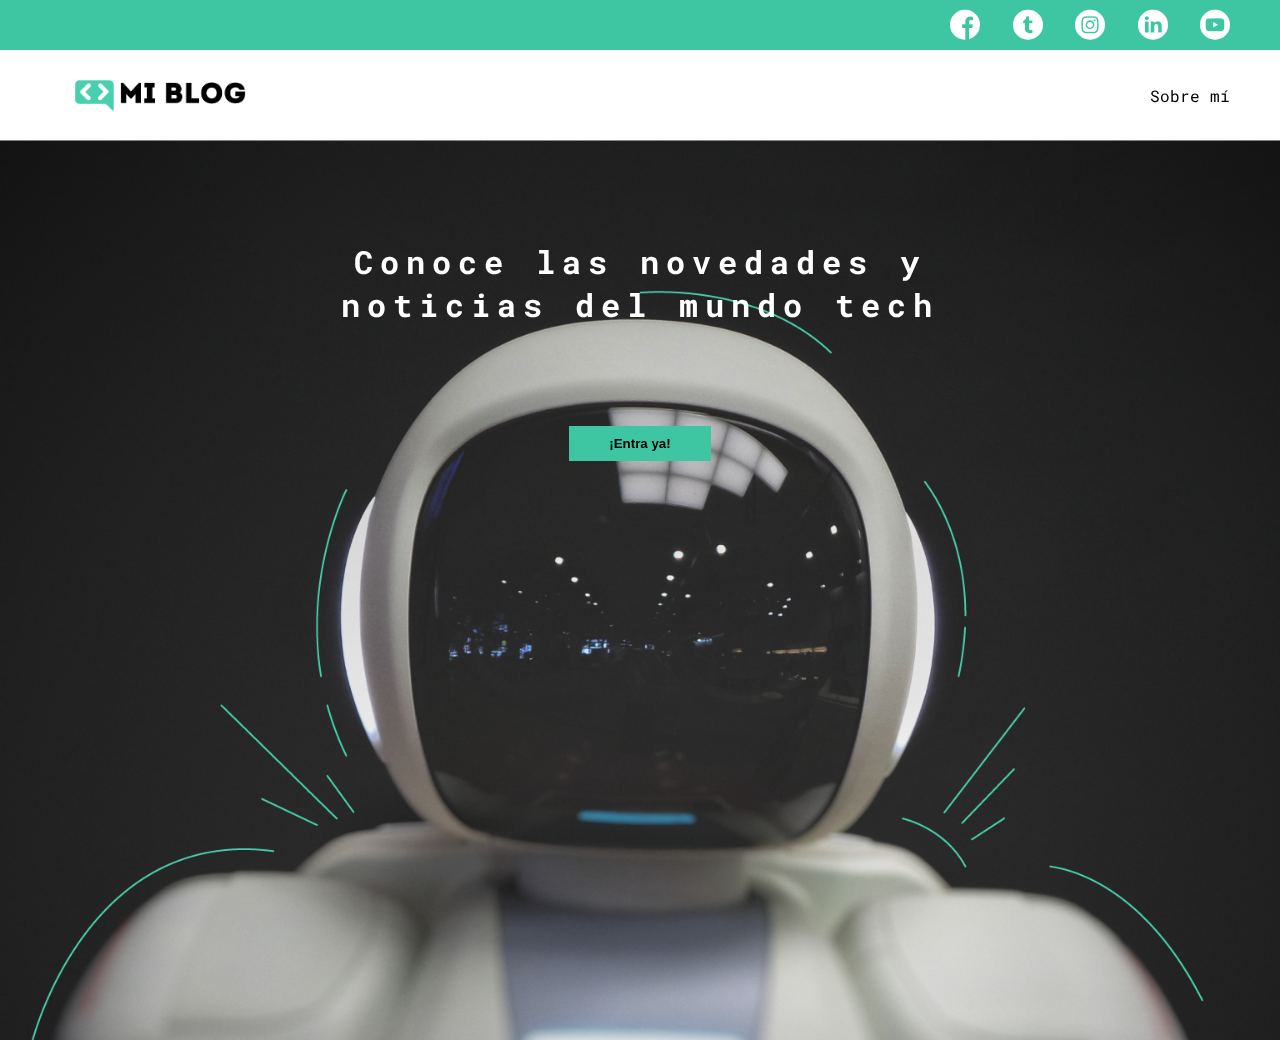
<file: index.html>
<!DOCTYPE html>
<html lang="es">
<head>
    <meta charset="UTF-8">
    <meta name="viewport" content="width=device-width, initial-scale=1.0">
    <title>Mi Blog</title>
    <link rel="stylesheet" href="css/main.css">
    <link rel="stylesheet" href="css/font/flaticon.css">
    <link href="https://fonts.googleapis.com/css?family=Roboto|Roboto+Mono|Roboto+Slab&display=swap" rel="stylesheet">
    <link rel="stylesheet" href="css/media.css">
</head>
<body class="home">
    <header>
        <div class="social-icon-container">
            <div class="icons">
                <a href="https://facebook.com/josedagale" target="-blank"><span class="flaticon-001-facebook"></span></a>
                <a href="https://twitter.com/josedagale" target="-blank"><span class="flaticon-002-twitter"></span></a>
                <a href="https://instagram.com/josedagale" target="-blank"><span class="flaticon-011-instagram"></span></a>
                <a href="www.linkedin.com/in/josedagale" target="-blank"><span class="flaticon-010-linkedin"></span></a>
                <a href="https://github.com/josedagale" target="-blank"><span class="flaticon-008-youtube"></span></a>
            </div>
        </div>
        <nav class="nav">
            <section class="nav__logo-container">
                <a href="blogs.html"><img class="logo" src="img/Logo-negro.png" alt="logo de mi blog"></a>
            </section>         
            <section class="nav__profile-link">
                <a href="perfil.html">Sobre mí</a>
            </section>   
        </nav>
    </header>

    <div class="hero-container">
        <h1>Conoce las novedades y <br/> noticias del mundo tech</h1>
        <a href="blogs.html" target="_blank"><button class="hero-container__button">¡Entra ya!</button></a>
    </div>
</body>
</html>
</file>
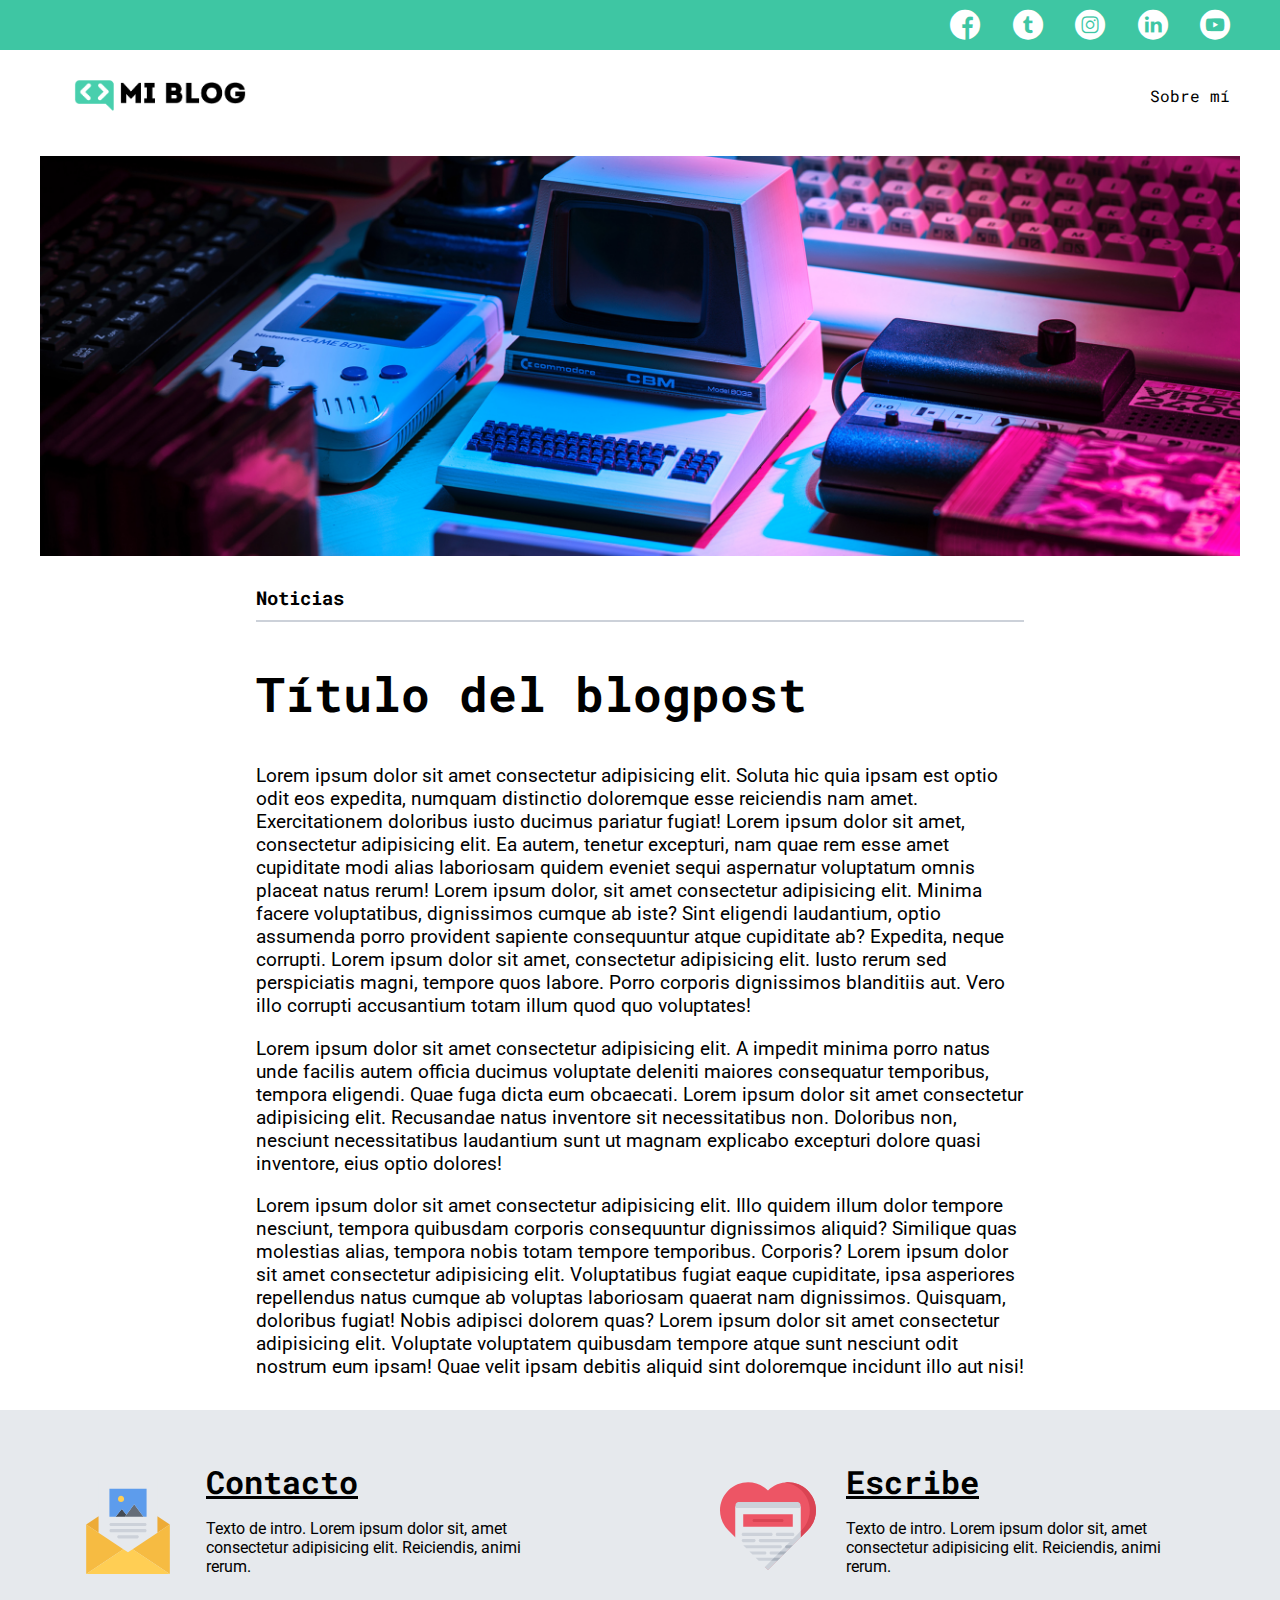
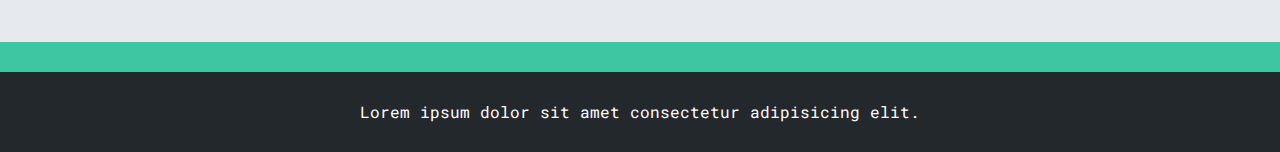
<file: blog.html>
<!DOCTYPE html>
<html lang="es">
<head>
    <meta charset="UTF-8">
    <meta name="viewport" content="width=device-width, initial-scale=1.0">
    <title>Blog article</title>
    <link rel="stylesheet" href="css/main.css">
    <link rel="stylesheet" href="css/font/flaticon.css">
    <link href="https://fonts.googleapis.com/css?family=Roboto|Roboto+Mono|Roboto+Slab&display=swap" rel="stylesheet">
    <link rel="stylesheet" href="css/media.css">
</head>
<body>
    <header>
        <div class="social-icon-container">
            <div class="icons">
                <a href="https://facebook.com/josedagale"><span class="flaticon-001-facebook"></span></a>
                <a href="https://twitter.com/josedagale"><span class="flaticon-002-twitter"></span></a>
                <a href="https://instagram.com/josedagale"><span class="flaticon-011-instagram"></span></a>
                <a href="www.linkedin.com/in/josedagale"><span class="flaticon-010-linkedin"></span></a>
                <a href="https://github.com/josedagale"><span class="flaticon-008-youtube"></span></a>
            </div>
        </div>
        <nav class="nav">
            <section class="nav__logo-container">
                <a href="blogs.html"><img class="logo" src="img/Logo-negro.png" alt="logo de mi blog"></a>
            </section>         
            <section class="nav__profile-link">
                <a href="perfil.html">Sobre mí</a>
            </section>   
        </nav>
    </header>

    <figure class="blog-img">
    </figure>
    <div class="blog-container">
        <div class="blog-text">
            <h3>Noticias</h3>
            <h2>Título del blogpost</h2>
            <p>Lorem ipsum dolor sit amet consectetur adipisicing elit. Soluta hic quia ipsam est optio odit eos expedita, numquam distinctio doloremque esse reiciendis nam amet. Exercitationem doloribus iusto ducimus pariatur fugiat! Lorem ipsum dolor sit amet, consectetur adipisicing elit. Ea autem, tenetur excepturi, nam quae rem esse amet cupiditate modi alias laboriosam quidem eveniet sequi aspernatur voluptatum omnis placeat natus rerum! Lorem ipsum dolor, sit amet consectetur adipisicing elit. Minima facere voluptatibus, dignissimos cumque ab iste? Sint eligendi laudantium, optio assumenda porro provident sapiente consequuntur atque cupiditate ab? Expedita, neque corrupti. Lorem ipsum dolor sit amet, consectetur adipisicing elit. Iusto rerum sed perspiciatis magni, tempore quos labore. Porro corporis dignissimos blanditiis aut. Vero illo corrupti accusantium totam illum quod quo voluptates!</p>
            <p>Lorem ipsum dolor sit amet consectetur adipisicing elit. A impedit minima porro natus unde facilis autem officia ducimus voluptate deleniti maiores consequatur temporibus, tempora eligendi. Quae fuga dicta eum obcaecati. Lorem ipsum dolor sit amet consectetur adipisicing elit. Recusandae natus inventore sit necessitatibus non. Doloribus non, nesciunt necessitatibus laudantium sunt ut magnam explicabo excepturi dolore quasi inventore, eius optio dolores!</p>
            <p>Lorem ipsum dolor sit amet consectetur adipisicing elit. Illo quidem illum dolor tempore nesciunt, tempora quibusdam corporis consequuntur dignissimos aliquid? Similique quas molestias alias, tempora nobis totam tempore temporibus. Corporis? Lorem ipsum dolor sit amet consectetur adipisicing elit. Voluptatibus fugiat eaque cupiditate, ipsa asperiores repellendus natus cumque ab voluptas laboriosam quaerat nam dignissimos. Quisquam, doloribus fugiat! Nobis adipisci dolorem quas? Lorem ipsum dolor sit amet consectetur adipisicing elit. Voluptate voluptatem quibusdam tempore atque sunt nesciunt odit nostrum eum ipsam! Quae velit ipsam debitis aliquid sint doloremque incidunt illo aut nisi!</p>
        </div>
    </div>

    <div class="contact">
        <a href="mailto: jd.garzon12@gmail.com" class="contact-link">
            <img class="contact-img" src="img/013-newsletter.svg" alt="icono newsletter">
            <div class="contact-link__description">
                <h5>Contacto</h5>
                <p>Texto de intro. Lorem ipsum dolor sit, amet consectetur adipisicing elit. Reiciendis, animi rerum.</p>
            </div>
        </a>
        <a href="" class="contact-link">
            <img class="contact-img" src="img/006-like.svg" alt="icono newsletter">
            <div class="contact-link__description">
                <h5>Escribe</h5>
                <p>Texto de intro. Lorem ipsum dolor sit, amet consectetur adipisicing elit. Reiciendis, animi rerum.</p>
            </div>
        </a>
    </div>

    <footer>
        <div class="cyan-section">
        </div>
        <div class="credits">
            <p>Lorem ipsum dolor sit amet consectetur adipisicing elit.</p>
        </div>
    </footer>
</body>
</html>
</file>
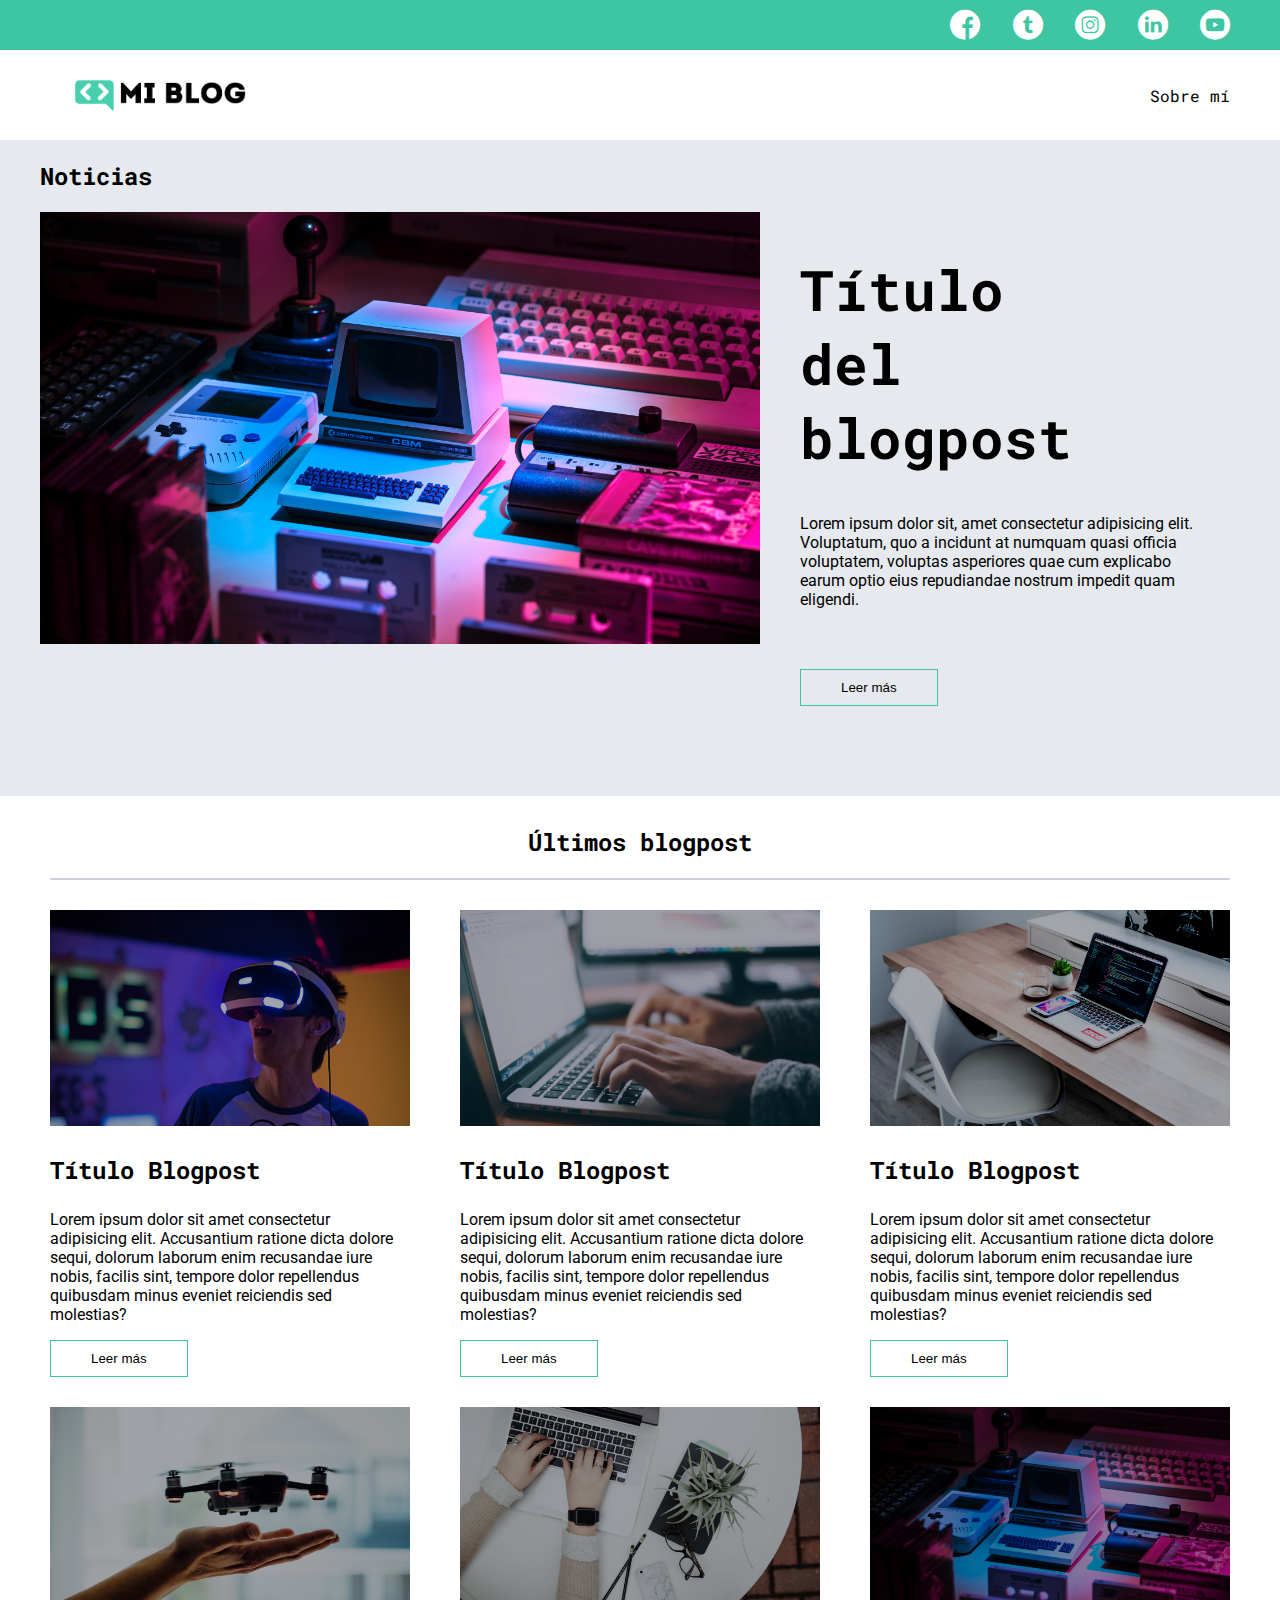
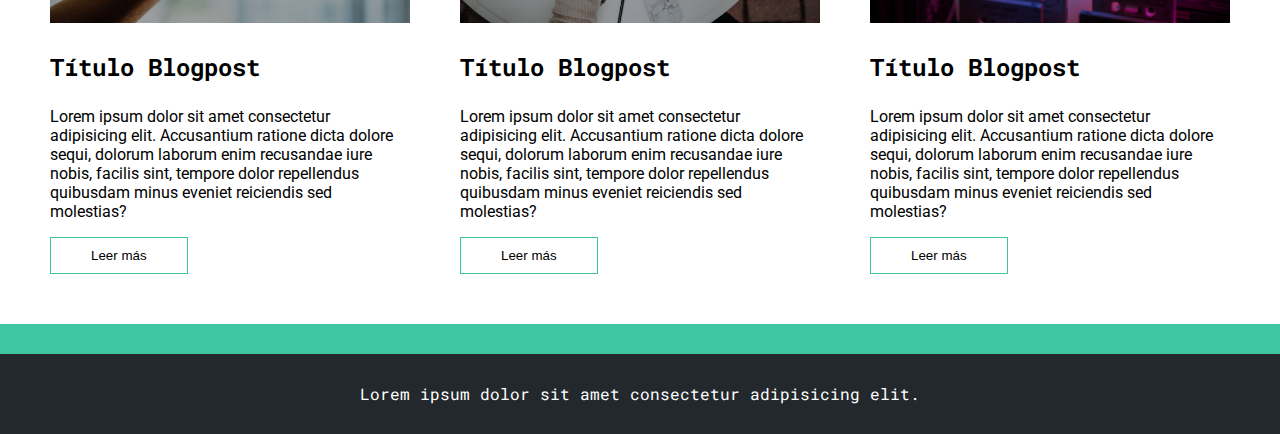
<file: blogs.html>
<!DOCTYPE html>
<html lang="es">
<head>
    <meta charset="UTF-8">
    <meta name="viewport" content="width=device-width, initial-scale=1.0">
    <title>Blogs</title>
    <link rel="stylesheet" href="css/main.css">
    <link rel="stylesheet" href="css/font/flaticon.css">
    <link href="https://fonts.googleapis.com/css?family=Roboto|Roboto+Mono|Roboto+Slab&display=swap" rel="stylesheet">
    <link rel="stylesheet" href="css/media.css">
</head>
<body>
    <header>
        <div class="social-icon-container">
            <div class="icons">
                <a href="https://facebook.com/josedagale"><span class="flaticon-001-facebook"></span></a>
                <a href="https://twitter.com/josedagale"><span class="flaticon-002-twitter"></span></a>
                <a href="https://instagram.com/josedagale"><span class="flaticon-011-instagram"></span></a>
                <a href="www.linkedin.com/in/josedagale"><span class="flaticon-010-linkedin"></span></a>
                <a href="https://github.com/josedagale"><span class="flaticon-008-youtube"></span></a>
            </div>
        </div>
        <nav class="nav">
            <section class="nav__logo-container">
                <a href="blogs.html"><img class="logo" src="img/Logo-negro.png" alt="logo de mi blog"></a>
            </section>         
            <section class="nav__profile-link">
                <a href="perfil.html">Sobre mí</a>
            </section>   
        </nav>
    </header>

    <div class="blogs-hero">
        <h2>Noticias</h2>
        <figure class="blogs-hero__img">
            <img src="img/blog-hero.jpg" alt="imagen blog principal">
        </figure>
        <div class="blogs-hero__description">
            <h3>Título <br/> del blogpost</h3>
            <p>Lorem ipsum dolor sit, amet consectetur adipisicing elit. Voluptatum, quo a incidunt at numquam quasi officia voluptatem, voluptas asperiores quae cum explicabo earum optio eius repudiandae nostrum impedit quam eligendi.</p>
            <a href="blog.html" target="_blank"><button>Leer más</button></a>
        </div>
    </div>

    <div class="blog-post__container">
        <h2>Últimos blogpost</h2>
        <div class="post">
            <figure class="post-img">
                <img src="img/post1.png" alt="imagen post 1">
            </figure>
            <div class="post-description">
                <h3>Título Blogpost</h3>
                <p>Lorem ipsum dolor sit amet consectetur adipisicing elit. Accusantium ratione dicta dolore sequi, dolorum laborum enim recusandae iure nobis, facilis sint, tempore dolor repellendus quibusdam minus eveniet reiciendis sed molestias?</p>
                <a href="/"><button>Leer más</button></a>
            </div>
        </div>
        <div class="post">
            <figure class="post-img">
                <img src="img/post2.png" alt="imagen post 1">
            </figure>
            <div class="post-description">
                <h3>Título Blogpost</h3>
                <p>Lorem ipsum dolor sit amet consectetur adipisicing elit. Accusantium ratione dicta dolore sequi, dolorum laborum enim recusandae iure nobis, facilis sint, tempore dolor repellendus quibusdam minus eveniet reiciendis sed molestias?</p>
                <a href="/"><button>Leer más</button></a>
            </div>
        </div>
        <div class="post">
            <figure class="post-img">
                <img src="img/post3.png" alt="imagen post 1">
            </figure>
            <div class="post-description">
                <h3>Título Blogpost</h3>
                <p>Lorem ipsum dolor sit amet consectetur adipisicing elit. Accusantium ratione dicta dolore sequi, dolorum laborum enim recusandae iure nobis, facilis sint, tempore dolor repellendus quibusdam minus eveniet reiciendis sed molestias?</p>
                <a href="/"><button>Leer más</button></a>
            </div>
        </div>
        <div class="post">
            <figure class="post-img">
                <img src="img/post4.png" alt="imagen post 1">
            </figure>
            <div class="post-description">
                <h3>Título Blogpost</h3>
                <p>Lorem ipsum dolor sit amet consectetur adipisicing elit. Accusantium ratione dicta dolore sequi, dolorum laborum enim recusandae iure nobis, facilis sint, tempore dolor repellendus quibusdam minus eveniet reiciendis sed molestias?</p>
                <a href="/"><button>Leer más</button></a>
            </div>
        </div>
        <div class="post">
            <figure class="post-img">
                <img src="img/post5.png" alt="imagen post 1">
            </figure>
            <div class="post-description">
                <h3>Título Blogpost</h3>
                <p>Lorem ipsum dolor sit amet consectetur adipisicing elit. Accusantium ratione dicta dolore sequi, dolorum laborum enim recusandae iure nobis, facilis sint, tempore dolor repellendus quibusdam minus eveniet reiciendis sed molestias?</p>
                <a href="/"><button>Leer más</button></a>
            </div>
        </div>
        <div class="post">
            <figure class="post-img">
                <img src="img/post6.png" alt="imagen post 1">
            </figure>
            <div class="post-description">
                <h3>Título Blogpost</h3>
                <p>Lorem ipsum dolor sit amet consectetur adipisicing elit. Accusantium ratione dicta dolore sequi, dolorum laborum enim recusandae iure nobis, facilis sint, tempore dolor repellendus quibusdam minus eveniet reiciendis sed molestias?</p>
                <a href="/"><button>Leer más</button></a>
            </div>
        </div>
    </div>

    <footer>
        <div class="cyan-section">
        </div>
        <div class="credits">
            <p>Lorem ipsum dolor sit amet consectetur adipisicing elit.</p>
        </div>
    </footer>
</body>
</html>
</file>
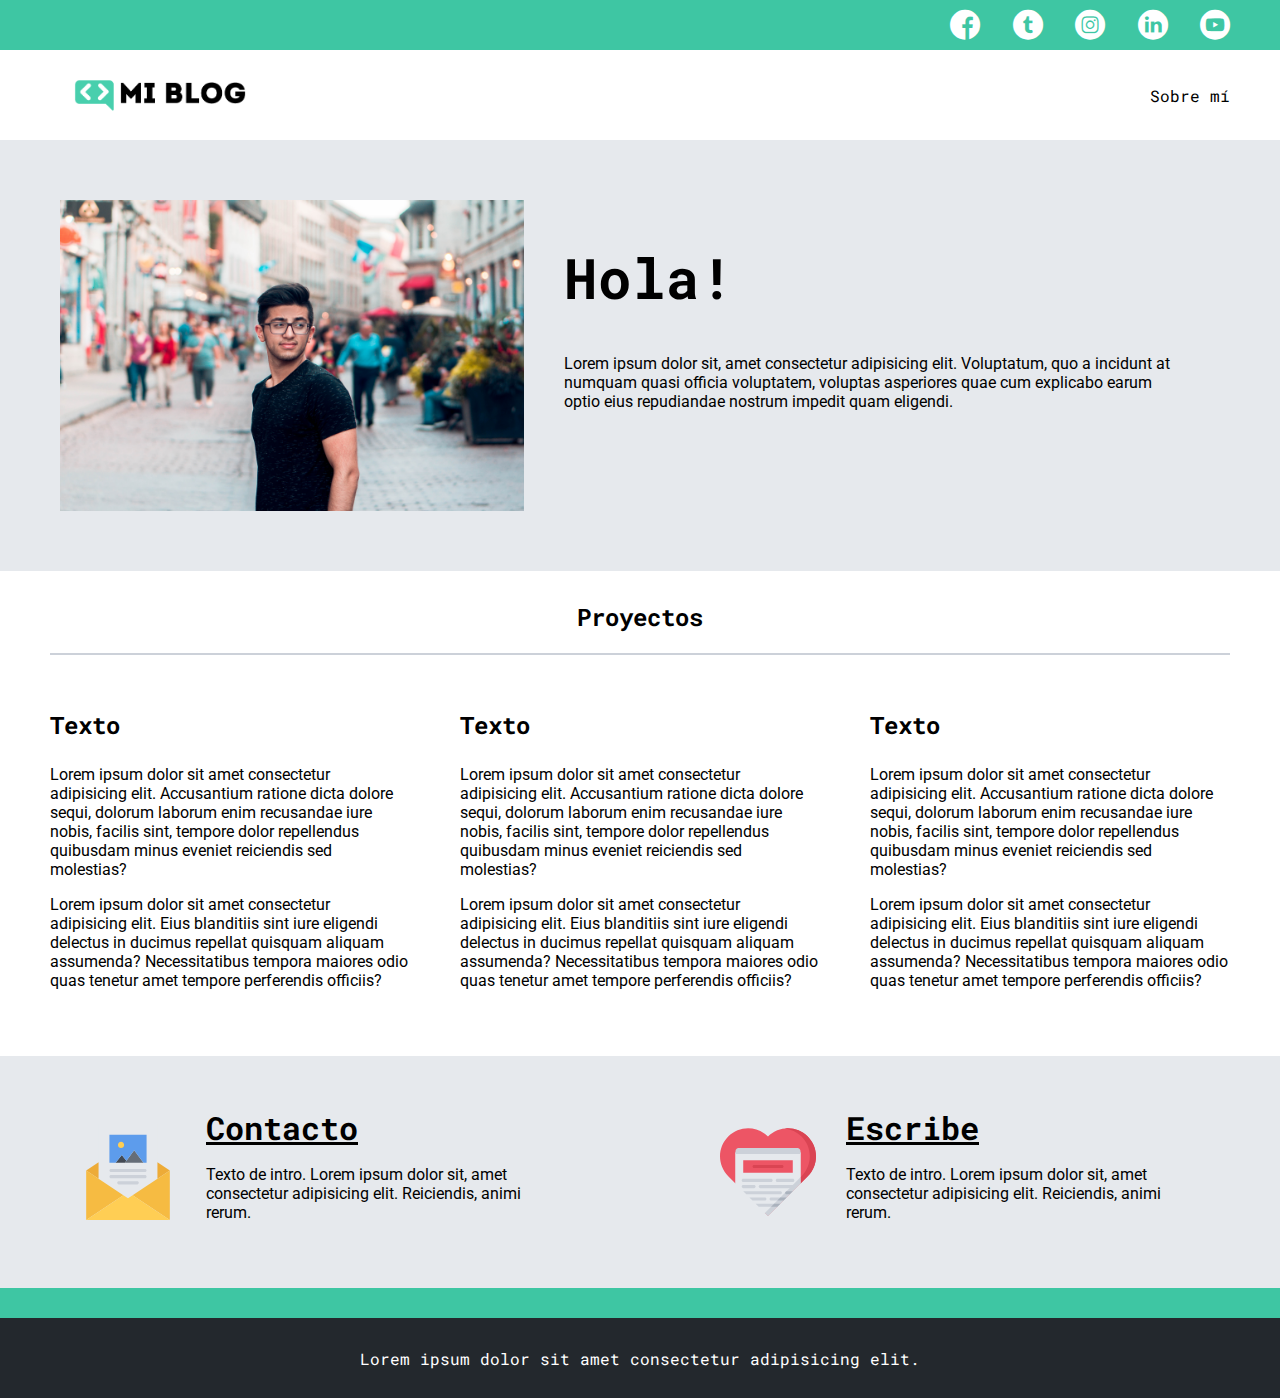
<file: perfil.html>
<!DOCTYPE html>
<html lang="es">
<head>
    <meta charset="UTF-8">
    <meta name="viewport" content="width=device-width, initial-scale=1.0">
    <title>Perfil</title>
    <link rel="stylesheet" href="css/main.css">
    <link rel="stylesheet" href="css/font/flaticon.css">
    <link href="https://fonts.googleapis.com/css?family=Roboto|Roboto+Mono|Roboto+Slab&display=swap" rel="stylesheet">
    <link rel="stylesheet" href="css/media.css">
</head>
<body>
    <header>
        <div class="social-icon-container">
            <div class="icons">
                <a href="https://facebook.com/josedagale"><span class="flaticon-001-facebook"></span></a>
                <a href="https://twitter.com/josedagale"><span class="flaticon-002-twitter"></span></a>
                <a href="https://instagram.com/josedagale"><span class="flaticon-011-instagram"></span></a>
                <a href="www.linkedin.com/in/josedagale"><span class="flaticon-010-linkedin"></span></a>
                <a href="https://github.com/josedagale"><span class="flaticon-008-youtube"></span></a>
            </div>
        </div>
        <nav class="nav">
            <section class="nav__logo-container">
                <a href="blogs.html"><img class="logo" src="img/Logo-negro.png" alt="logo de mi blog"></a>
            </section>         
            <section class="nav__profile-link">
                <a href="perfil.html">Sobre mí</a>
            </section>   
        </nav>
    </header>

    <div class="profile-hero">
        <figure class="profile-hero__img">
            <img src="img/perfil.jpg" alt="imagen blog principal">
        </figure>
        <div class="profile-hero__description">
            <h3>Hola!</h3>
            <p>Lorem ipsum dolor sit, amet consectetur adipisicing elit. Voluptatum, quo a incidunt at numquam quasi officia voluptatem, voluptas asperiores quae cum explicabo earum optio eius repudiandae nostrum impedit quam eligendi.</p>
        </div>
    </div>

    <div class="blog-post__container">
        <h2>Proyectos</h2>
        <div class="post">
            <div class="post-description">
                <h3>Texto</h3>
                <p>Lorem ipsum dolor sit amet consectetur adipisicing elit. Accusantium ratione dicta dolore sequi, dolorum laborum enim recusandae iure nobis, facilis sint, tempore dolor repellendus quibusdam minus eveniet reiciendis sed molestias?</p>
                <p>Lorem ipsum dolor sit amet consectetur adipisicing elit. Eius blanditiis sint iure eligendi delectus in ducimus repellat quisquam aliquam assumenda? Necessitatibus tempora maiores odio quas tenetur amet tempore perferendis officiis?</p>
            </div>
        </div>
        <div class="post">
            <div class="post-description">
                <h3>Texto</h3>
                <p>Lorem ipsum dolor sit amet consectetur adipisicing elit. Accusantium ratione dicta dolore sequi, dolorum laborum enim recusandae iure nobis, facilis sint, tempore dolor repellendus quibusdam minus eveniet reiciendis sed molestias?</p>
                <p>Lorem ipsum dolor sit amet consectetur adipisicing elit. Eius blanditiis sint iure eligendi delectus in ducimus repellat quisquam aliquam assumenda? Necessitatibus tempora maiores odio quas tenetur amet tempore perferendis officiis?</p>
            </div>
        </div>
        <div class="post">
            <div class="post-description">
                <h3>Texto</h3>
                <p>Lorem ipsum dolor sit amet consectetur adipisicing elit. Accusantium ratione dicta dolore sequi, dolorum laborum enim recusandae iure nobis, facilis sint, tempore dolor repellendus quibusdam minus eveniet reiciendis sed molestias?</p>
                <p>Lorem ipsum dolor sit amet consectetur adipisicing elit. Eius blanditiis sint iure eligendi delectus in ducimus repellat quisquam aliquam assumenda? Necessitatibus tempora maiores odio quas tenetur amet tempore perferendis officiis?</p>
            </div>
        </div>
    </div>

    <div class="contact">
        <a href="mailto: jd.garzon12@gmail.com" class="contact-link">
            <img class="contact-img" src="img/013-newsletter.svg" alt="icono newsletter">
            <div class="contact-link__description">
                <h5>Contacto</h5>
                <p>Texto de intro. Lorem ipsum dolor sit, amet consectetur adipisicing elit. Reiciendis, animi rerum.</p>
            </div>
        </a>
        <a href="" class="contact-link">
            <img class="contact-img" src="img/006-like.svg" alt="icono newsletter">
            <div class="contact-link__description">
                <h5>Escribe</h5>
                <p>Texto de intro. Lorem ipsum dolor sit, amet consectetur adipisicing elit. Reiciendis, animi rerum.</p>
            </div>
        </a>
    </div>

    <footer>
        <div class="cyan-section">
        </div>
        <div class="credits">
            <p>Lorem ipsum dolor sit amet consectetur adipisicing elit.</p>
        </div>
    </footer>
</body>
</html>
</file>
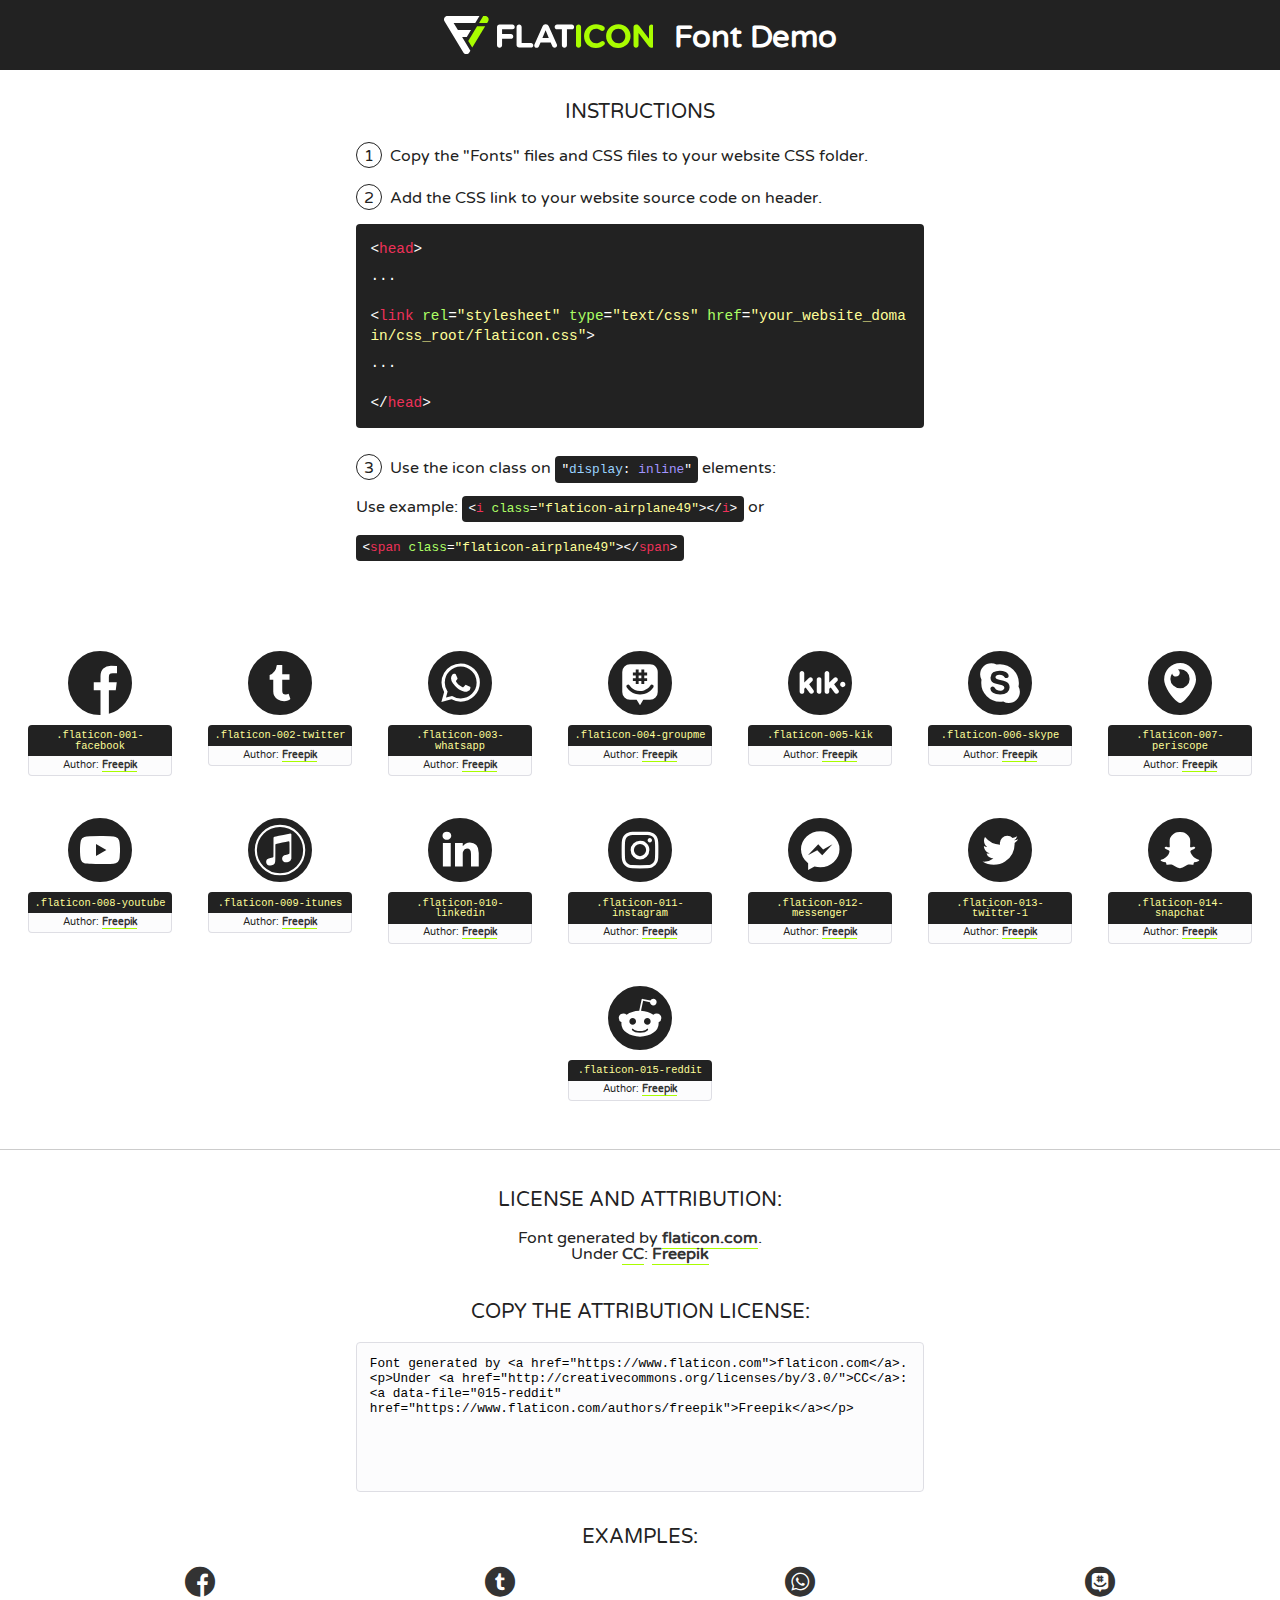
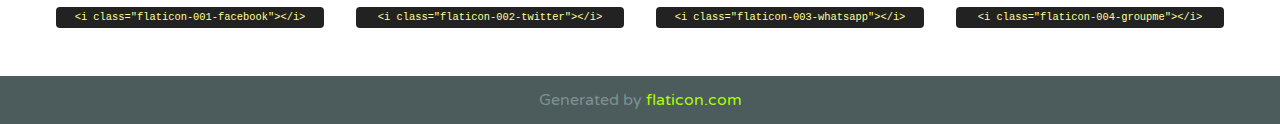
<file: css/font/flaticon.html>
<!DOCTYPE html>
<!--
  Flaticon icon font: Flaticon
  Creation date: 20/12/2018 09:27
-->
<html>
<!DOCTYPE html>
<html>

<head>
    <title>Flaticon WebFont</title>
    <link href="http://fonts.googleapis.com/css?family=Varela+Round" rel="stylesheet" type="text/css" />
    <link rel="stylesheet" type="text/css" href="flaticon.css">
    <meta charset="UTF-8">
    <style>
    html, body, div, span, applet, object, iframe,
    h1, h2, h3, h4, h5, h6, p, blockquote, pre,
    a, abbr, acronym, address, big, cite, code,
    del, dfn, em, img, ins, kbd, q, s, samp,
    small, strike, strong, sub, sup, tt, var,
    b, u, i, center,
    dl, dt, dd, ol, ul, li,
    fieldset, form, label, legend,
    table, caption, tbody, tfoot, thead, tr, th, td,
    article, aside, canvas, details, embed, 
    figure, figcaption, footer, header, hgroup, 
    menu, nav, output, ruby, section, summary,
    time, mark, audio, video {
        margin: 0;
        padding: 0;
        border: 0;
        font-size: 100%;
        font: inherit;
        vertical-align: baseline;
    }
    /* HTML5 display-role reset for older browsers */
    article, aside, details, figcaption, figure, 
    footer, header, hgroup, menu, nav, section {
        display: block;
    }
    body {
        line-height: 1;
    }
    ol, ul {
        list-style: none;
    }
    blockquote, q {
        quotes: none;
    }
    blockquote:before, blockquote:after,
    q:before, q:after {
        content: '';
        content: none;
    }
    table {
        border-collapse: collapse;
        border-spacing: 0;
    }
    body {
        font-family: 'Varela Round', Helvetica, Arial, sans-serif;
        font-size: 16px;
        color: #222;
    }
    a {
        color: #333;
        border-bottom: 1px solid #a9fd00;
        font-weight: bold;
        text-decoration: none;
    }
    * {
        -moz-box-sizing: border-box;
        -webkit-box-sizing: border-box;
        box-sizing: border-box;
        margin: 0;
        padding: 0;
    }
    [class^="flaticon-"]:before, [class*=" flaticon-"]:before, [class^="flaticon-"]:after, [class*=" flaticon-"]:after {
        font-family: Flaticon;
        font-size: 30px;
        font-style: normal;
        margin-left: 20px;
        color: #333;
    }
    .wrapper {
        max-width: 600px;
        margin: auto;
        padding: 0 1em;
    }
    .title {
        font-size: 1.25em;
        text-align: center;
        margin-bottom: 1em;
        text-transform: uppercase;
    }
    header {
        text-align: center;
        background-color: #222;
        color: #fff;
        padding: 1em;
    }
    header .logo {
        width: 210px;
        height: 38px;
        display: inline-block;
        vertical-align: middle;
        margin-right: 1em;
        border: none;
    }
    header strong {
        font-size: 1.95em;
        font-weight: bold;
        vertical-align: middle;
        margin-top: 5px;
        display: inline-block;
    }
    .demo {
        margin: 2em auto;
        line-height: 1.25em;
    }
    .demo ul li {
        margin-bottom: 1em;
    }
    .demo ul li .num {
        color: #222;
        border-radius: 20px;
        display: inline-block;
        width: 26px;
        padding: 3px;
        height: 26px;
        text-align: center;
        margin-right: 0.5em;
        border: 1px solid #222;
    }
    .demo ul li code {
        background-color: #222;
        border-radius: 4px;
        padding: 0.25em 0.5em;
        display: inline-block;
        color: #fff;
        font-family: Consolas,Monaco,Lucida Console,Liberation Mono,DejaVu Sans Mono,Bitstream Vera Sans Mono,Courier New, monospace;
        font-weight: lighter;
        margin-top: 1em;
        font-size: 0.8em;
        word-break: break-all;
    }
    .demo ul li code.big {
        padding: 1em;
        font-size: 0.9em;
    }
    .demo ul li code .red {
        color: #EF3159;
    }
    .demo ul li code .green {
        color: #ACFF65;
    }
    .demo ul li code .yellow {
        color: #FFFF99;
    }
    .demo ul li code .blue {
        color: #99D3FF;
    }
    .demo ul li code .purple {
        color: #A295FF;
    }
    .demo ul li code .dots {
        margin-top: 0.5em;
        display: block;
    }
    #glyphs {
        border-bottom: 1px solid #ccc;
        padding: 2em 0;
        text-align: center;
    }
    .glyph {
        display: inline-block;
        width: 9em;
        margin: 1em;
        text-align: center;
        vertical-align: top;
        background: #FFF;
    }
    .glyph .glyph-icon {
        padding: 10px;
        display: block;
        font-family:"Flaticon";
        font-size: 64px;
        line-height: 1;
    }
    .glyph .glyph-icon:before {
        font-size: 64px;
        color: #222;
        margin-left: 0;
    }
    .class-name {
        font-size: 0.65em;
        background-color: #222;
        color: #fff;
        border-radius: 4px 4px 0 0;
        padding: 0.5em;
        color: #FFFF99;
        font-family: Consolas,Monaco,Lucida Console,Liberation Mono,DejaVu Sans Mono,Bitstream Vera Sans Mono,Courier New, monospace;
    }
    .author-name {
        font-size: 0.6em;
        background-color: #fcfcfd;
        border: 1px solid #DEDEE4;
        border-top: 0;
        border-radius: 0 0 4px 4px;
        padding: 0.5em;
    }
    .class-name:last-child {
        font-size: 10px;
        color:#888;
    }
    .class-name:last-child a {
        font-size: 10px;
        color:#555;
    }
    .class-name:last-child a:hover {
        color:#a9fd00;
    }
    .glyph > input {
        display: block;
        width: 100px;
        margin: 5px auto;
        text-align: center;
        font-size: 12px;
        cursor: text;
    }
    .glyph > input.icon-input {
        font-family:"Flaticon";
        font-size: 16px;
        margin-bottom: 10px;
    }
    .attribution .title {
        margin-top: 2em;
    }
    .attribution textarea {
        background-color: #fcfcfd;
        padding: 1em;
        border: none;
        box-shadow: none;
        border: 1px solid #DEDEE4;
        border-radius: 4px;
        resize: none;
        width: 100%;
        height: 150px;
        font-size: 0.8em;
        font-family: Consolas,Monaco,Lucida Console,Liberation Mono,DejaVu Sans Mono,Bitstream Vera Sans Mono,Courier New, monospace;
        -webkit-appearance: none;
    }
    .iconsuse {
        margin: 2em auto;
        text-align: center;
        max-width: 1200px;
    }
    .iconsuse:after {
        content: '';
        display: table;
        clear: both;
    }
    .iconsuse .image {
        float: left;
        width: 25%;
        padding: 0 1em;
    }
    .iconsuse .image p {
        margin-bottom: 1em;
    }
    .iconsuse .image span {
        display: block;
        font-size: 0.65em;
        background-color: #222;
        color: #fff;
        border-radius: 4px;
        padding: 0.5em;
        color: #FFFF99;
        margin-top: 1em;
        font-family: Consolas,Monaco,Lucida Console,Liberation Mono,DejaVu Sans Mono,Bitstream Vera Sans Mono,Courier New, monospace;
    }
    #footer {
        text-align: center;
        background-color: #4C5B5C;
        color: #7c9192;
        padding: 1em;
    }
    #footer a {
        border: none;
        color: #a9fd00;
        font-weight: normal;
    }
    @media (max-width: 960px) {
        .iconsuse .image {
            width: 50%;
        }
    }
    @media (max-width: 560px) {
        .iconsuse .image {
            width: 100%;
        }
    }
    </style>
</head>

<body class="characters-off">

    <header>
        <a href="https://www.flaticon.com" target="_blank" class="logo">
            <svg version="1.1" xmlns="http://www.w3.org/2000/svg" xmlns:xlink="http://www.w3.org/1999/xlink" xmlns:a="http://ns.adobe.com/AdobeSVGViewerExtensions/3.0/" viewBox="0 0 560.875 102.036" enable-background="new 0 0 560.875 102.036" xml:space="preserve">
                <defs>
                </defs>
                <g>
                    <g class="letters">
                        <path fill="#ffffff" d="M141.596,29.675c0-3.777,2.985-6.767,6.764-6.767h34.438c3.426,0,6.15,2.728,6.15,6.15
                        c0,3.43-2.724,6.149-6.15,6.149h-27.674v13.091h23.719c3.429,0,6.151,2.724,6.151,6.15c0,3.43-2.723,6.149-6.151,6.149h-23.719
                        v17.574c0,3.773-2.986,6.761-6.764,6.761c-3.779,0-6.764-2.989-6.764-6.761V29.675z"></path>
                        <path fill="#ffffff" d="M193.844,29.149c0-3.781,2.985-6.767,6.764-6.767c3.776,0,6.763,2.985,6.763,6.767v42.957h25.039
                        c3.426,0,6.149,2.726,6.149,6.153c0,3.425-2.723,6.15-6.149,6.15h-31.802c-3.779,0-6.764-2.986-6.764-6.768V29.149z"></path>
                        <path fill="#ffffff" d="M241.891,75.71l21.438-48.407c1.492-3.341,4.215-5.357,7.906-5.357h0.792
                        c3.686,0,6.323,2.017,7.815,5.357l21.439,48.407c0.436,0.967,0.701,1.845,0.701,2.723c0,3.602-2.809,6.501-6.414,6.501
                        c-3.161,0-5.269-1.845-6.499-4.655l-4.132-9.661h-27.059l-4.301,10.102c-1.144,2.631-3.426,4.214-6.237,4.214
                        c-3.517,0-6.24-2.81-6.24-6.325C241.1,77.64,241.451,76.677,241.891,75.71z M279.932,58.666l-8.521-20.297l-8.526,20.297H279.932
                        z"></path>
                        <path fill="#ffffff" d="M314.864,35.387H301.86c-3.429,0-6.239-2.813-6.239-6.238c0-3.429,2.811-6.24,6.239-6.24h39.533
                        c3.426,0,6.237,2.811,6.237,6.24c0,3.425-2.811,6.238-6.237,6.238h-13.001v42.785c0,3.773-2.99,6.761-6.764,6.761
                        c-3.779,0-6.764-2.989-6.764-6.761V35.387z"></path>
                        <path fill="#A9FD00" d="M352.615,29.149c0-3.781,2.985-6.767,6.767-6.767c3.774,0,6.761,2.985,6.761,6.767v49.024
                        c0,3.773-2.987,6.761-6.761,6.761c-3.781,0-6.767-2.989-6.767-6.761V29.149z"></path>
                        <path fill="#A9FD00" d="M374.132,53.836v-0.179c0-17.481,13.178-31.801,32.065-31.801c9.22,0,15.459,2.458,20.557,6.238
                        c1.402,1.054,2.637,2.985,2.637,5.357c0,3.692-2.985,6.59-6.681,6.59c-1.845,0-3.071-0.702-4.044-1.319
                        c-3.776-2.813-7.729-4.393-12.562-4.393c-10.364,0-17.831,8.611-17.831,19.154v0.173c0,10.542,7.291,19.329,17.831,19.329
                        c5.715,0,9.492-1.756,13.359-4.834c1.049-0.874,2.458-1.491,4.039-1.491c3.429,0,6.325,2.813,6.325,6.236
                        c0,2.106-1.056,3.78-2.282,4.834c-5.539,4.834-12.036,7.733-21.878,7.733C387.572,85.464,374.132,71.493,374.132,53.836z"></path>
                        <path fill="#A9FD00" d="M433.009,53.836v-0.179c0-17.481,13.79-31.801,32.766-31.801c18.981,0,32.592,14.143,32.592,31.628v0.173
                        c0,17.483-13.785,31.807-32.769,31.807C446.625,85.464,433.009,71.32,433.009,53.836z M484.224,53.836v-0.179
                        c0-10.539-7.725-19.326-18.626-19.326c-10.893,0-18.449,8.611-18.449,19.154v0.173c0,10.542,7.73,19.329,18.626,19.329
                        C476.676,72.986,484.224,64.378,484.224,53.836z"></path>
                        <path fill="#A9FD00" d="M506.233,29.321c0-3.774,2.99-6.763,6.767-6.763h1.401c3.252,0,5.183,1.583,7.029,3.953l26.093,34.265
                        V29.059c0-3.692,2.99-6.677,6.681-6.677c3.683,0,6.671,2.985,6.671,6.677v48.934c0,3.78-2.987,6.765-6.764,6.765h-0.436
                        c-3.257,0-5.188-1.581-7.034-3.953l-27.056-35.492v32.944c0,3.687-2.985,6.676-6.678,6.676c-3.683,0-6.673-2.989-6.673-6.676
                        V29.321z"></path>
                    </g>
                    <g class="insignia">
                        <path fill="#ffffff" d="M48.372,56.137h12.517l11.156-18.537H37.186L25.688,18.539h57.825L94.668,0H9.271
                        C5.925,0,2.842,1.801,1.198,4.716c-1.644,2.907-1.593,6.482,0.134,9.343l50.38,83.501c1.678,2.781,4.689,4.476,7.938,4.476
                        c3.246,0,6.257-1.695,7.935-4.476l2.898-4.804L48.372,56.137z"></path>
                        <g class="i">
                            <path fill="#A9FD00" d="M93.575,18.539h0.031v0.004l21.652,0.004l2.705-4.488c1.727-2.861,1.778-6.436,0.133-9.343
                            C116.454,1.801,113.371,0,110.026,0h-5.294L93.575,18.539z"></path>
                            <polygon fill="#A9FD00" points="88.291,27.356 64.725,66.486 75.519,84.404 109.942,27.356"></polygon>
                        </g>
                    </g>
                </g>
            </svg>
        </a>
        <strong>Font Demo</strong>
    </header>


    <section class="demo wrapper">

        <p class="title">Instructions</p>

        <ul>
            <li>
                <span class="num">1</span>Copy the "Fonts" files and CSS files to your website CSS folder.
            </li>
            <li>
                <span class="num">2</span>Add the CSS link to your website source code on header.
                <code class="big">
                    &lt;<span class="red">head</span>&gt;
                    <br/><span class="dots">...</span>
                    <br/>&lt;<span class="red">link</span> <span class="green">rel</span>=<span class="yellow">"stylesheet"</span> <span class="green">type</span>=<span class="yellow">"text/css"</span> <span class="green">href</span>=<span class="yellow">"your_website_domain/css_root/flaticon.css"</span>&gt;
                    <br/><span class="dots">...</span>
                    <br/>&lt;/<span class="red">head</span>&gt;
                </code>
            </li>

            <li>
                <p>
                    <span class="num">3</span>Use the icon class on <code>"<span class="blue">display</span>:<span class="purple"> inline</span>"</code> elements:
                    <br />
                    Use example: <code>&lt;<span class="red">i</span> <span class="green">class</span>=<span class="yellow">&quot;flaticon-airplane49&quot;</span>&gt;&lt;/<span class="red">i</span>&gt;</code> or <code>&lt;<span class="red">span</span> <span class="green">class</span>=<span class="yellow">&quot;flaticon-airplane49&quot;</span>&gt;&lt;/<span class="red">span</span>&gt;</code>
            </li>
        </ul>

    </section>




   <section id="glyphs">          
    
      
        <div class="glyph"><div class="glyph-icon flaticon-001-facebook"></div>
            <div class="class-name">.flaticon-001-facebook</div>
            <div class="author-name">Author: <a data-file="001-facebook" href="https://www.flaticon.com/authors/freepik">Freepik</a> </div> 
        </div>        
        
        <div class="glyph"><div class="glyph-icon flaticon-002-twitter"></div>
            <div class="class-name">.flaticon-002-twitter</div>
            <div class="author-name">Author: <a data-file="002-twitter" href="https://www.flaticon.com/authors/freepik">Freepik</a> </div> 
        </div>        
        
        <div class="glyph"><div class="glyph-icon flaticon-003-whatsapp"></div>
            <div class="class-name">.flaticon-003-whatsapp</div>
            <div class="author-name">Author: <a data-file="003-whatsapp" href="https://www.flaticon.com/authors/freepik">Freepik</a> </div> 
        </div>        
        
        <div class="glyph"><div class="glyph-icon flaticon-004-groupme"></div>
            <div class="class-name">.flaticon-004-groupme</div>
            <div class="author-name">Author: <a data-file="004-groupme" href="https://www.flaticon.com/authors/freepik">Freepik</a> </div> 
        </div>        
        
        <div class="glyph"><div class="glyph-icon flaticon-005-kik"></div>
            <div class="class-name">.flaticon-005-kik</div>
            <div class="author-name">Author: <a data-file="005-kik" href="https://www.flaticon.com/authors/freepik">Freepik</a> </div> 
        </div>        
        
        <div class="glyph"><div class="glyph-icon flaticon-006-skype"></div>
            <div class="class-name">.flaticon-006-skype</div>
            <div class="author-name">Author: <a data-file="006-skype" href="https://www.flaticon.com/authors/freepik">Freepik</a> </div> 
        </div>        
        
        <div class="glyph"><div class="glyph-icon flaticon-007-periscope"></div>
            <div class="class-name">.flaticon-007-periscope</div>
            <div class="author-name">Author: <a data-file="007-periscope" href="https://www.flaticon.com/authors/freepik">Freepik</a> </div> 
        </div>        
        
        <div class="glyph"><div class="glyph-icon flaticon-008-youtube"></div>
            <div class="class-name">.flaticon-008-youtube</div>
            <div class="author-name">Author: <a data-file="008-youtube" href="https://www.flaticon.com/authors/freepik">Freepik</a> </div> 
        </div>        
        
        <div class="glyph"><div class="glyph-icon flaticon-009-itunes"></div>
            <div class="class-name">.flaticon-009-itunes</div>
            <div class="author-name">Author: <a data-file="009-itunes" href="https://www.flaticon.com/authors/freepik">Freepik</a> </div> 
        </div>        
        
        <div class="glyph"><div class="glyph-icon flaticon-010-linkedin"></div>
            <div class="class-name">.flaticon-010-linkedin</div>
            <div class="author-name">Author: <a data-file="010-linkedin" href="https://www.flaticon.com/authors/freepik">Freepik</a> </div> 
        </div>        
        
        <div class="glyph"><div class="glyph-icon flaticon-011-instagram"></div>
            <div class="class-name">.flaticon-011-instagram</div>
            <div class="author-name">Author: <a data-file="011-instagram" href="https://www.flaticon.com/authors/freepik">Freepik</a> </div> 
        </div>        
        
        <div class="glyph"><div class="glyph-icon flaticon-012-messenger"></div>
            <div class="class-name">.flaticon-012-messenger</div>
            <div class="author-name">Author: <a data-file="012-messenger" href="https://www.flaticon.com/authors/freepik">Freepik</a> </div> 
        </div>        
        
        <div class="glyph"><div class="glyph-icon flaticon-013-twitter-1"></div>
            <div class="class-name">.flaticon-013-twitter-1</div>
            <div class="author-name">Author: <a data-file="013-twitter-1" href="https://www.flaticon.com/authors/freepik">Freepik</a> </div> 
        </div>        
        
        <div class="glyph"><div class="glyph-icon flaticon-014-snapchat"></div>
            <div class="class-name">.flaticon-014-snapchat</div>
            <div class="author-name">Author: <a data-file="014-snapchat" href="https://www.flaticon.com/authors/freepik">Freepik</a> </div> 
        </div>        
        
        <div class="glyph"><div class="glyph-icon flaticon-015-reddit"></div>
            <div class="class-name">.flaticon-015-reddit</div>
            <div class="author-name">Author: <a data-file="015-reddit" href="https://www.flaticon.com/authors/freepik">Freepik</a> </div> 
        </div>        
        

    </section>



    <section class="attribution wrapper"   style="text-align:center;">

      <div class="title">License and attribution:</div><div class="attrDiv">Font generated by <a href="https://www.flaticon.com">flaticon.com</a>. <div><p>Under <a href="http://creativecommons.org/licenses/by/3.0/">CC</a>: <a data-file="015-reddit" href="https://www.flaticon.com/authors/freepik">Freepik</a></p>  </div>
      </div>
      <div class="title">Copy the Attribution License:</div>

    <textarea onclick="this.focus();this.select();">Font generated by &lt;a href=&quot;https://www.flaticon.com&quot;&gt;flaticon.com&lt;/a&gt;. <p>Under <a href="http://creativecommons.org/licenses/by/3.0/">CC</a>: <a data-file="015-reddit" href="https://www.flaticon.com/authors/freepik">Freepik</a></p>  
     </textarea>

    </section>

    <section class="iconsuse">

          <div class="title">Examples:</div>            
             
            <div class="image">
                <p>
                    <i class="glyph-icon flaticon-001-facebook"></i> 
                    <span>&lt;i class=&quot;flaticon-001-facebook&quot;&gt;&lt;/i&gt;</span>
                </p>
            </div>
            
            <div class="image">
                <p>
                    <i class="glyph-icon flaticon-002-twitter"></i> 
                    <span>&lt;i class=&quot;flaticon-002-twitter&quot;&gt;&lt;/i&gt;</span>
                </p>
            </div>
            
            <div class="image">
                <p>
                    <i class="glyph-icon flaticon-003-whatsapp"></i> 
                    <span>&lt;i class=&quot;flaticon-003-whatsapp&quot;&gt;&lt;/i&gt;</span>
                </p>
            </div>
            
            <div class="image">
                <p>
                    <i class="glyph-icon flaticon-004-groupme"></i> 
                    <span>&lt;i class=&quot;flaticon-004-groupme&quot;&gt;&lt;/i&gt;</span>
                </p>
            </div>
                       
        </div>
                            
    </section>

<div id="footer">
    <div>Generated by <a href="https://www.flaticon.com">flaticon.com</a>
    </div>
</div>



</body>
</html>
</file>
<file: css/main.css>
:root{
    --roboto-font: 'Roboto', sans-serif;
    --roboto-slab: 'Roboto Slab', serif;
    --roboto-mono: 'Roboto Mono', monospace;
}

*{
    box-sizing: border-box;
}

body{
    margin:0;
    padding: 0;

}

.home{
    position: fixed;
    top: 0;
    bottom: 0;
    left: 0;
    right: 0;
    box-sizing: border-box;
    font-family: var(--roboto-font);
}


/*estilos del header*/

a{
    text-decoration: none;
    display: inline;
    color:black;
}

header{
    width: 100%;
    height: 140px;
    display: grid;
    grid-template-rows: 50px 1fr;
}
header .social-icon-container{
    width: 100%;
    height: 50px;
    display: flex;
    justify-content: flex-end;
    background-color: #3EC6A3;
}
header .social-icon-container .icons{
    width: 300px;
    height: auto;
    display: flex;
    align-items: center;
    justify-content: space-between;
    margin-right: 50px;
}
header .social-icon-container .icons a{
    color: white;
}
.nav{
    display: flex;
    justify-content: space-between;
    align-items: center;
}
.nav__logo-container{
    width: 220px;
}
.logo{
    width: 100%;
    margin-left: 50px;
}
.nav .nav__profile-link{
    margin-right: 50px;
    font-family: var(--roboto-mono);
}
.nav .nav__profile-link:hover{
    text-decoration: underline;
}

/*Hero*/

.hero-container{
    height: 100%;
    background-image: url(../img/Cover.png);
    background-size: cover;
    background-repeat: no-repeat;
    background-position: center;
    display: flex;
    flex-flow: column wrap;
    align-items: center;
}
.hero-container h1{
    margin: 0;
    text-align: center;
    font-family: var(--roboto-mono);
    color: white;
    padding-top: 100px;
    letter-spacing: 7px;
}
.hero-container__button{
    font-weight: bold;
    border: none;
    background-color: #3EC6A3;
    margin-top: 100px;
    padding: 10px 40px;
    transition: 300ms;
    cursor: pointer;
    outline: none;
}
.hero-container__button:hover{
    transform: scale(1.1);
    box-shadow: 2px 2px 10px #878787;
}

/*footer*/

footer{
    display: flex;
    flex-flow: column wrap;
}
.cyan-section{
    height: 30px;
    background-color: #3EC6A3;
}
.credits{
    display: flex;
    align-items: center;
    justify-content: center;
    height: 80px;
    text-align: center;
    background-color: #23282d;
    color: white;
    font-family: var(--roboto-mono);
}

/*estilos página blogs*/
.blogs-hero{
    display: flex;
    flex-flow: row wrap;
    padding: 0px 40px 50px 40px;
    background-color: #e6e9ed;
}
.blogs-hero h2{
    width: 100%;
    font-family: var(--roboto-mono);
}
.blogs-hero__img{
    width: 60%;
    margin:0;
}
.blogs-hero__description{
    width: 40%;
    padding: 40px;
}
.blogs-hero__img img{
    width: 100%;
    object-fit: cover;
}
.blogs-hero__description h3{
    font-family: var(--roboto-mono);
    font-size: 3.5em;
    margin: 0;
}
.blogs-hero__description p{
    font-family: var(--roboto-font);
    margin-top: 40px;
    margin-bottom: 60px;
}
.blogs-hero__description button{
    padding: 10px 40px;
    background: transparent;
    border: 1px solid #3EC6A3;
    cursor: pointer;
    transition: 400ms;
    transform-origin: left;
}
.blogs-hero__description button:hover{
    transform: scale(1.1);
}


/*Estilos de los post*/

.blog-post__container{
    display: grid;
    grid-template-columns: repeat(3,1fr);
    column-gap: 50px;
    row-gap: 30px;
    padding: 10px 50px 50px 50px;
}
.blog-post__container h2{
    grid-column: 1 / span 3;
    justify-self: center;
    width: 100%;
    text-align: center;
    border-bottom: 2px solid #ccd1d9;
    margin: 0;
    padding: 20px;
    font-family: var(--roboto-mono);
    font-weight: bolder;
}
.post{
    width: 100%;
}
.post-img{
    width: 100%;
    margin: 0;
}
.post-img img{
    width: 100%;
    object-fit: cover;
}
.post-description h3{
    font-family: var(--roboto-mono);
    font-size: 1.5em;
}
.post-description p{
    font-family: var(--roboto-font);
}
.post-description button{
    background: transparent;
    border: 1px solid #3EC6A3;
    cursor: pointer;
    padding: 10px 40px;
    transform-origin: left;
    transition: 400ms;
}
.post-description button:hover{
    transform: scale(1.1);
}


/* estilos página de blog */

.blog-container{
    padding: 1% 20%;
    font-family: var(--roboto-font);
}
.blog-img{
    height: 400px;
    background-image: url(../img/blog-hero.jpg);
    background-repeat: no-repeat;
    background-size: cover;
    background-position: center;
}
.blog-text h3{
    margin: 0;
    padding-bottom: 10px;
    font-family: var(--roboto-mono);
    border-bottom: 2px solid #ccd1d9;
}
.blog-text h2{
    font-family: var(--roboto-mono);
    font-size: 3em;
}
.blog-text p{
    font-size: 1.2em;
}

.contact{
    display: flex;
    flex-flow: row wrap;
    background-color: #e6e9ed;
}
.contact-link{
    width: 50%;
    display: flex;
    flex-flow: row wrap;
    align-items: center;
    padding: 50px 80px;
}
.contact-link img{
    width: 20%;
}
.contact-link__description{
    width: 80%;
    padding-left: 30px;
}
.contact-link__description h5{
    font-family: var(--roboto-mono);
    font-size: 2em;
    margin: 0;
    text-decoration: underline;
}
.contact-link__description p{
    font-family: var(--roboto-font);
}
.contact-link:hover .contact-img {
    animation-name: swing;
    animation-duration: 1s;
}


@-webkit-keyframes swing {
    20% {
      -webkit-transform: rotate3d(0, 0, 1, 15deg);
      transform: rotate3d(0, 0, 1, 15deg);
    }
  
    40% {
      -webkit-transform: rotate3d(0, 0, 1, -10deg);
      transform: rotate3d(0, 0, 1, -10deg);
    }
  
    60% {
      -webkit-transform: rotate3d(0, 0, 1, 5deg);
      transform: rotate3d(0, 0, 1, 5deg);
    }
  
    80% {
      -webkit-transform: rotate3d(0, 0, 1, -5deg);
      transform: rotate3d(0, 0, 1, -5deg);
    }
  
    to {
      -webkit-transform: rotate3d(0, 0, 1, 0deg);
      transform: rotate3d(0, 0, 1, 0deg);
    }
  }
  
  @keyframes swing {
    20% {
      -webkit-transform: rotate3d(0, 0, 1, 15deg);
      transform: rotate3d(0, 0, 1, 15deg);
    }
  
    40% {
      -webkit-transform: rotate3d(0, 0, 1, -10deg);
      transform: rotate3d(0, 0, 1, -10deg);
    }
  
    60% {
      -webkit-transform: rotate3d(0, 0, 1, 5deg);
      transform: rotate3d(0, 0, 1, 5deg);
    }
  
    80% {
      -webkit-transform: rotate3d(0, 0, 1, -5deg);
      transform: rotate3d(0, 0, 1, -5deg);
    }
  
    to {
      -webkit-transform: rotate3d(0, 0, 1, 0deg);
      transform: rotate3d(0, 0, 1, 0deg);
    }
  }
  
  .swing {
    -webkit-transform-origin: top center;
    transform-origin: top center;
    -webkit-animation-name: swing;
    animation-name: swing;
  }


  /* página de perfil */
  .profile-hero{
    display: flex;
    flex-flow: row wrap;
    padding: 60px;
    background-color: #e6e9ed;
}
.profile-hero__img{
    width: 40%;
    margin:0;
}
.profile-hero__img img{
    width: 100%;
    height: 100%;
    object-fit: cover;
}
.profile-hero__description{
    width: 60%;
    padding: 40px;
}
.profile-hero__description h3{
    font-family: var(--roboto-mono);
    font-size: 3.5em;
    margin: 0;
}
.profile-hero__description p{
    font-family: var(--roboto-font);
    margin-top: 40px;
    margin-bottom: 60px;
}
</file>
<file: css/font/flaticon.css>
/*
  	Flaticon icon font: Flaticon
  	Creation date: 20/12/2018 09:27
  	*/

@font-face {
  font-family: "Flaticon";
  src: url("./Flaticon.eot");
  src: url("./Flaticon.eot?#iefix") format("embedded-opentype"),
       url("./Flaticon.woff") format("woff"),
       url("./Flaticon.ttf") format("truetype"),
       url("./Flaticon.svg#Flaticon") format("svg");
  font-weight: normal;
  font-style: normal;
}

@media screen and (-webkit-min-device-pixel-ratio:0) {
  @font-face {
    font-family: "Flaticon";
    src: url("./Flaticon.svg#Flaticon") format("svg");
  }
}

[class^="flaticon-"]:before, [class*=" flaticon-"]:before,
[class^="flaticon-"]:after, [class*=" flaticon-"]:after {   
  font-family: Flaticon;
        font-size: 30px;
font-style: normal;
margin-left: 20px;
}

.flaticon-001-facebook:before { content: "\f100"; }
.flaticon-002-twitter:before { content: "\f101"; }
.flaticon-003-whatsapp:before { content: "\f102"; }
.flaticon-004-groupme:before { content: "\f103"; }
.flaticon-005-kik:before { content: "\f104"; }
.flaticon-006-skype:before { content: "\f105"; }
.flaticon-007-periscope:before { content: "\f106"; }
.flaticon-008-youtube:before { content: "\f107"; }
.flaticon-009-itunes:before { content: "\f108"; }
.flaticon-010-linkedin:before { content: "\f109"; }
.flaticon-011-instagram:before { content: "\f10a"; }
.flaticon-012-messenger:before { content: "\f10b"; }
.flaticon-013-twitter-1:before { content: "\f10c"; }
.flaticon-014-snapchat:before { content: "\f10d"; }
.flaticon-015-reddit:before { content: "\f10e"; }
</file>
<file: css/media.css>
@media screen and (max-width: 480px){

    /*estilos del home*/
    .logo{
        margin-left: initial;
    }   
    .hero-container__button{
        margin-top: 100px;
        padding: 20px 60px;
        font-size: 22px;
        border-radius: 10px;
        color:white;
    }    

    /*estilos de blogs*/
    .blogs-hero__img{
        width: 100%;
    }
    .blogs-hero__description{
        width: 100%;
        padding: 5px;
    }
    .blogs-hero__description h3{
        margin-top: 10px;
        font-size: 2em;
    }   
    .blogs-hero__description p{
        margin-top: 30px;
        margin-bottom: 40px;
    }
    .blogs-hero__description button{
        padding: 20px 60px;
    }
    .blog-post__container{
        display: flex;
        flex-flow: column nowrap;
        padding: 0 30px;
    }
    .blog-post__container h2{
        margin-bottom: 20px;
    }
    .post{
        margin-bottom: 60px;
    }   
    .post-description button{
        margin-top: 10px;
        width: 100%;
    }
    
    /*blog*/
    .blog-img{
        height: 200px;
    }
    .blog-container{
        padding: 10%;
    }    
    .blog-text h2{
        font-size: 2em;
    }
    .blog-text p{
        font-size: .9em;
    }

    /*contact*/

    .contact-link{
        width: 100%;
        padding: 20px;
    }
    .contact-link img{
        width: 30%;
    }
    .contact-link__description{
        width: 70%;
    }
    .contact-link__description h5{
        font-size: 1.3em;
    }
    .contact-link__description p{
        font-size: .8em;
    }
    
    /*Perfil*/

    .profile-hero__img{
        width: 100%;
        margin:0;
    }
    .profile-hero__description{
        width: 100%;
        padding: 20px 0;
    }
    .profile-hero__description h3{
        font-size: 2em;
    }
    .profile-hero__description p{
        margin-top: 30px;
        margin-bottom: 0;
        font-size: .9em;
    } 
}
</file>
